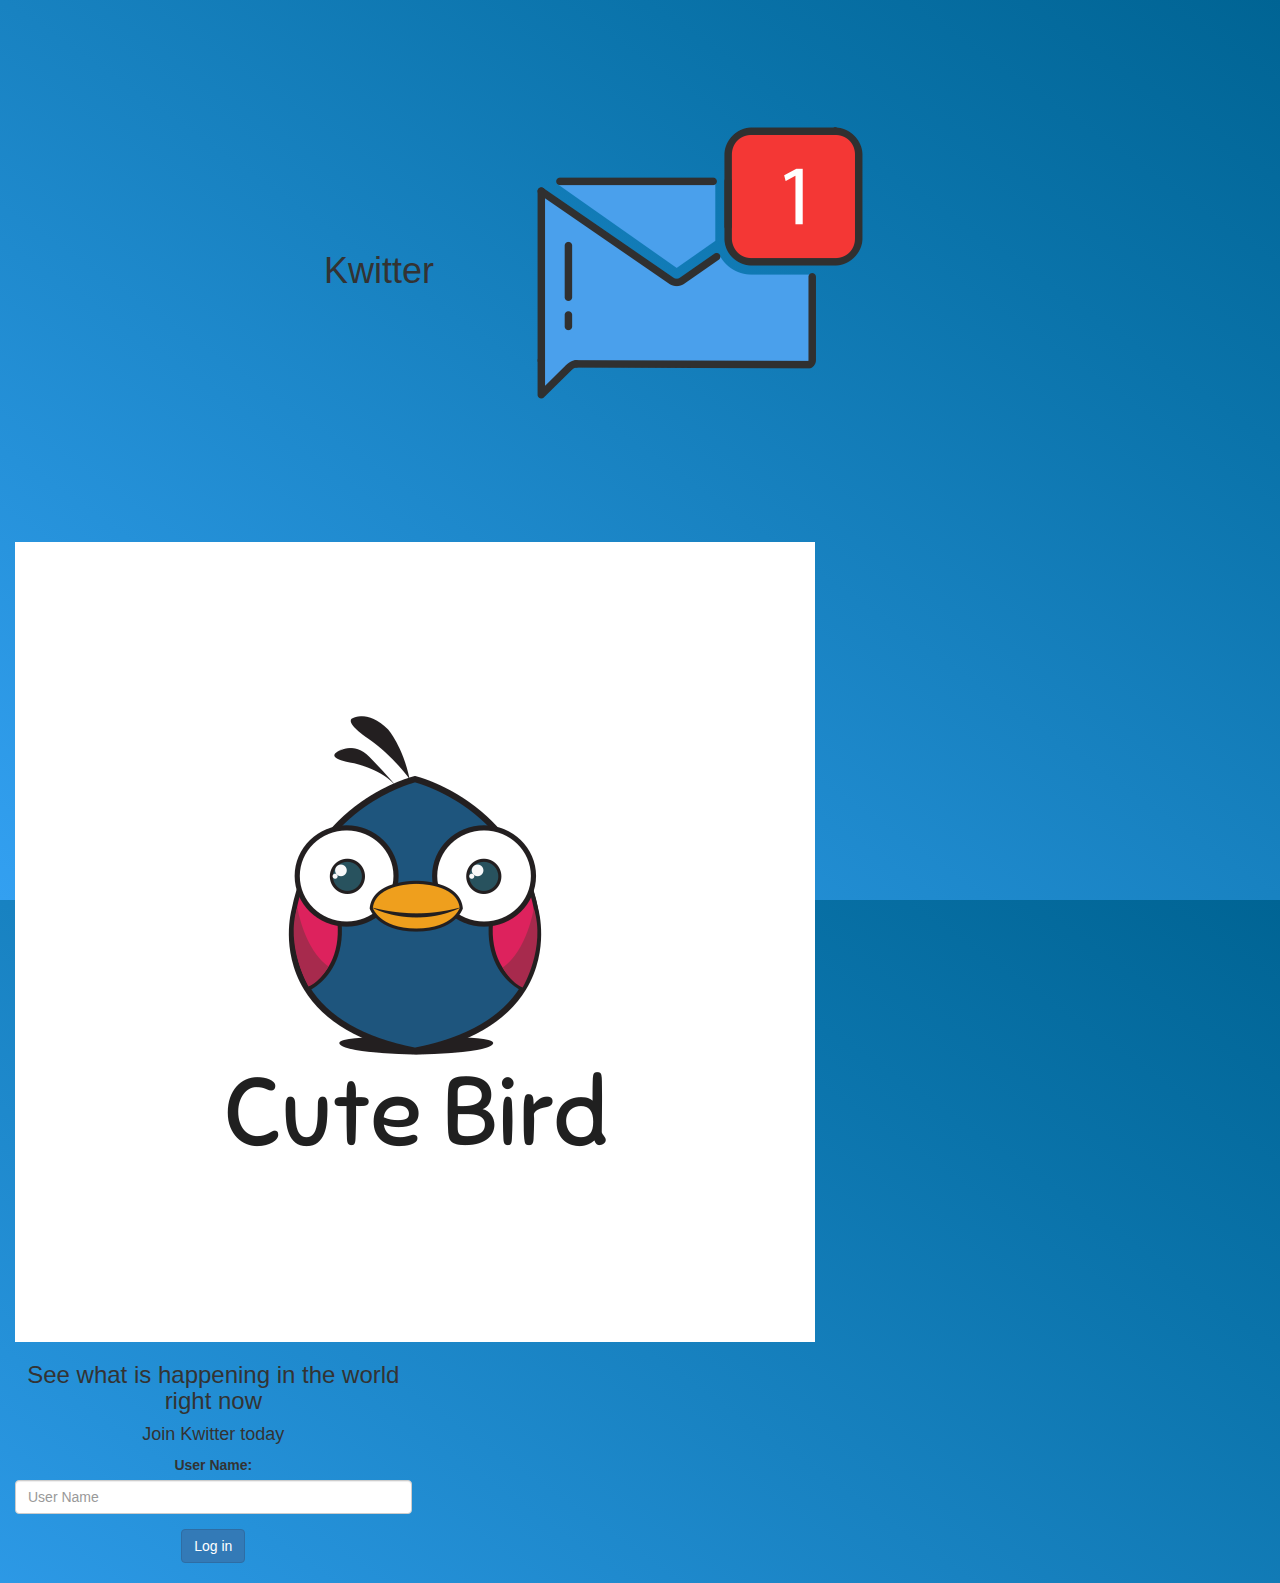
<file: index.html>
<!DOCTYPE html>
<html>
    <head>
        <title>Lets Chat App</title>
        <link href="https://fonts.googleapis.com/css?family=Yeon+Sung&display=swap" rel="stylesheet"><meta name="viewport" content="width=device-width, initial-scale=1">
        <link rel="stylesheet" href="https://maxcdn.bootstrapcdn.com/bootstrap/3.4.0/css/bootstrap.min.css">
<script src="https://ajax.googleapis.com/ajax/libs/jquery/3.4.1/jquery.min.js"></script>
<script src="https://maxcdn.bootstrapcdn.com/bootstrap/3.4.0/js/bootstrap.min.js"></script>

        <link rel="stylesheet" type="text/css" href="Kwitter.css">
        <script src="Kwitter.js"></script>
    </head>
    <body>
<center>
    <h1 class="header">
    Kwitter <sup>
        <img src="m2.png">
    </sup>
    </h1>


<div class="col-lg-4 col-md-6 col-sm-6 col-xs-11 login_div">
<img src="logo.png" class="logo">
<h3>See what is happening in the world right now</h3>
<h4>Join Kwitter today</h4>
<div class="form-group">
<label>User Name:</label>
<input type="text" id="user_name" class="form-control" placeholder="User Name">
</div>
<button id="loggin_button" class="btn btn-primary" onclick="addUser()">Log in</button>
<br><br>
</div>
</center>
    </body>
</html>
</file>
<file: Kwitter.css>
html, body
{
    height: 100%;
    margin: 0;
}

body
{
    background-image: linear-gradient(to right top, #33a0f1, #2591d9, #1882c1, #0a73aa, #006494);
}
</file>
